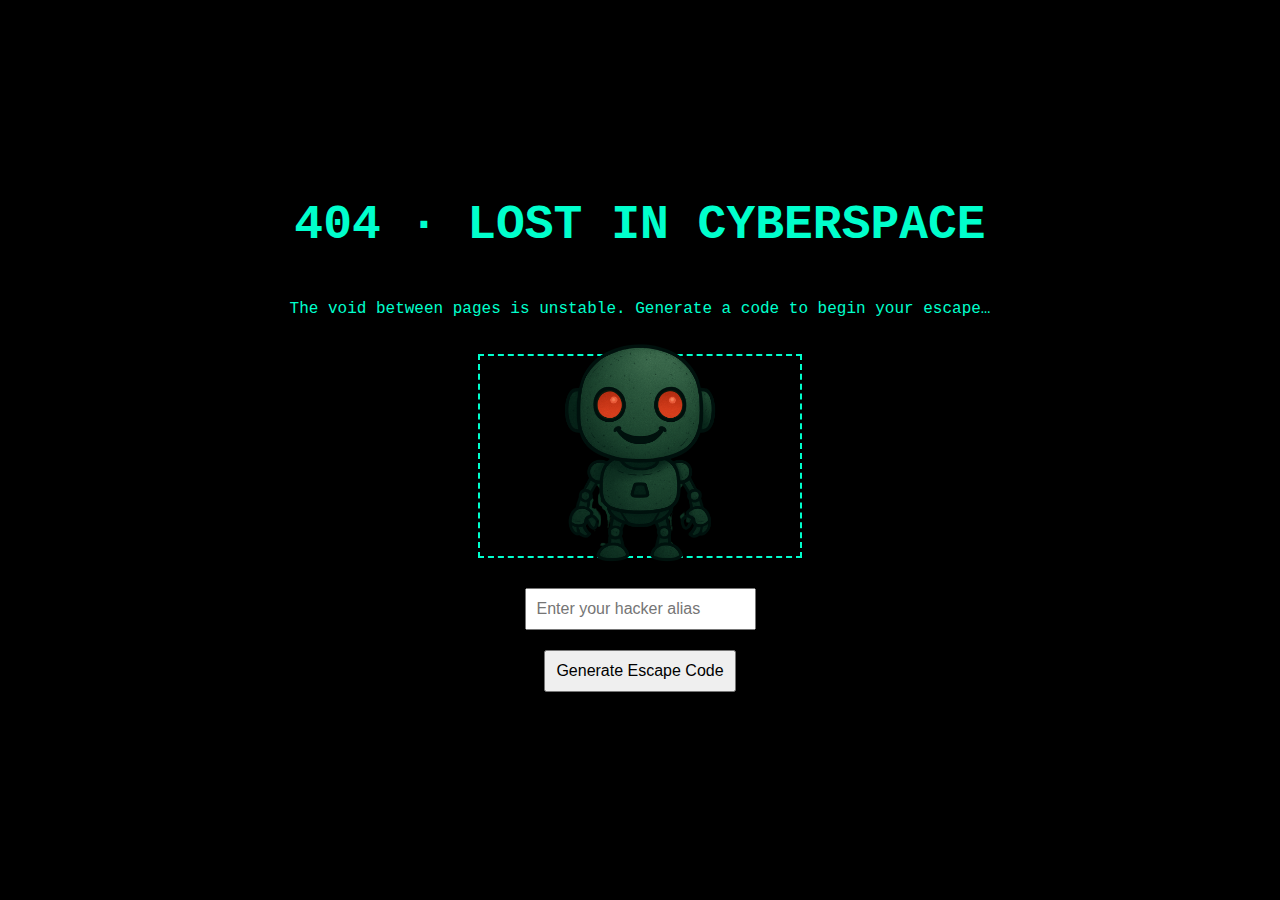
<file: Index.html>
<!DOCTYPE html>
<html lang="en">
<head>
  <meta charset="UTF-8" />
  <meta name="viewport" content="width=device-width, initial-scale=1.0" />
  <title>404-C</title>
<link rel="stylesheet" href="style_index.css">
</head>
<body>
  <h1>404 · LOST IN CYBERSPACE</h1>
  <p>The void between pages is unstable. Generate a code to begin your escape…</p>

  <div class="placeholder">
    <span id="img_robo"><img src="resources/image.png" alt="Aliennn" srcset=""></span>
  </div>

  <input id="alias" placeholder="Enter your hacker alias">
  <button onclick="genCode()">Generate Escape Code</button>

  <p id="codeDisplay"></p>
  <a id="proceedLink" style="display:none" href="#">Enter the Portal (Don't forget to copy the Code!) ➜</a>

<script src="script_index.js">

</script>
</body>
</html>
</file>
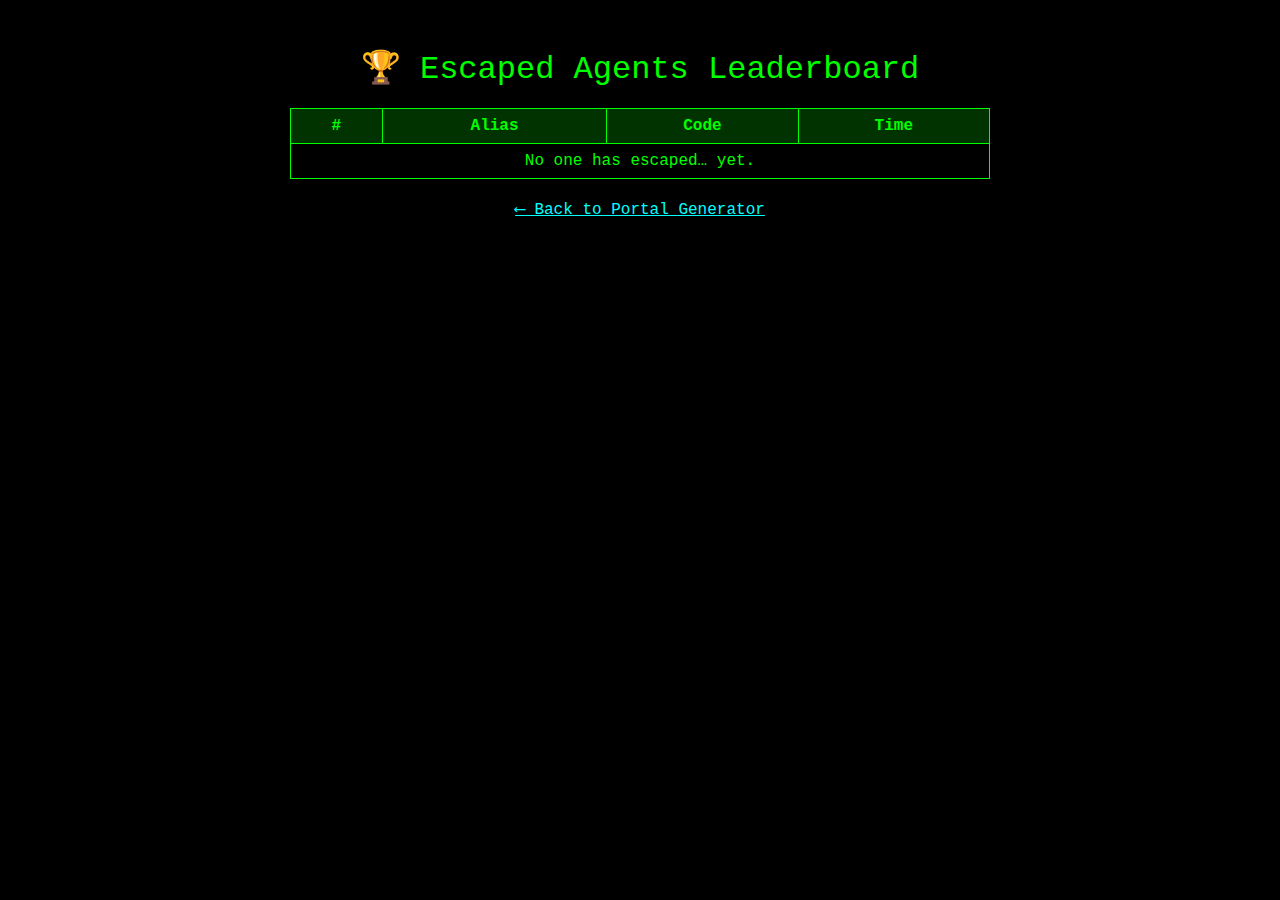
<file: escaped.html>
<!DOCTYPE html>
<html lang="en">
<head>
<meta charset="UTF-8" />
<meta name="viewport" content="width=device-width,initial-scale=1.0" />
<title>Escaped Agents</title>
<link rel="stylesheet" href="style_escaped.css">
</head>
<body>
<table id="scoreTable">
  <caption>🏆 Escaped Agents Leaderboard</caption>
  <thead><tr><th>#</th><th>Alias</th><th>Code</th><th>Time</th></tr></thead>
  <tbody></tbody>
</table>

<a href="index.html">⟵ Back to Portal Generator</a>

<script src="script_escaped.js"></script>

</script>
</body>
</html>
</file>
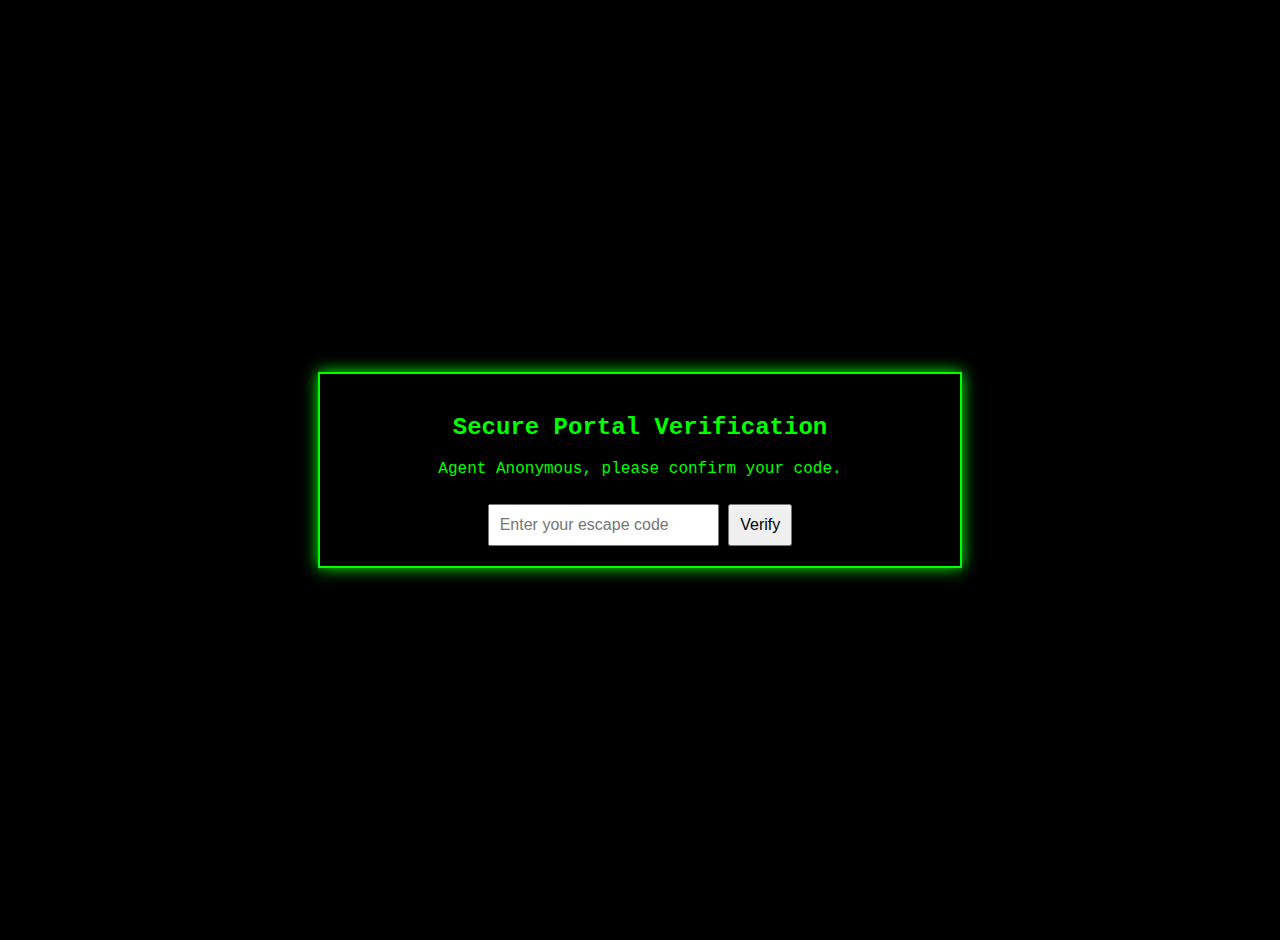
<file: portal.html>
<!DOCTYPE html>
<html lang="en">
<head>
<meta charset="UTF-8" />
<meta name="viewport" content="width=device-width,initial-scale=1.0" />
<title>Escape Terminal</title>
<link rel="stylesheet" href="style_portal.css">
</head>
<body>
<div class="terminal">
  <h2>Secure Portal Verification</h2>
  <p id="welcome"></p>

  <input id="codeInput" placeholder="Enter your escape code">
  <button onclick="verifyCode()">Verify</button>
  <div id="codeError" style="color:red"></div>

  <div id="riddleBox">
    <p id="riddleText"></p>
    <input id="answerInput" placeholder="Your answer…" oninput="liveType()">
    <button onclick="checkAnswer()">Submit Answer</button>
    <div id="live"></div>
    <div id="result"></div>
  </div>
</div>

<script src="script_portal.js"></script>

</script>
</body>
</html>
</file>
<file: style_index.css>
body {
  margin: 0;
  display: flex;
  flex-direction: column;
  align-items: center;
  justify-content: center;
  height: 100vh;
  background: #000;
  color: #00ffcc;
  font-family: "Courier New", monospace;
  text-align: center;
}
h1 {
  font-size: 3rem;
  animation: glitch 1s infinite;
}
input,
button {
  padding: 10px;
  margin: 10px;
  font-size: 1rem;
}
.placeholder {
  width: 320px;
  height: 200px;
  border: 2px dashed #00ffcc;
  display: flex;
  align-items: center;
  justify-content: center;
  margin: 20px;
}
@keyframes glitch {
  0% {
    transform: translate(0);
  }
  20% {
    transform: translate(-2px, 2px);
  }
  40% {
    transform: translate(2px, -2px);
  }
  60% {
    transform: translate(-1px, 1px);
  }
  80% {
    transform: translate(1px, -1px);
  }
  100% {
    transform: translate(0);
  }
}
#img_robo img {
  max-width: 80%;
  max-height: 80%;
  object-fit: contain;
}
</file>
<file: style_escaped.css>
body {
  background: #000;
  color: #0f0;
  font-family: "Courier New", monospace;
  display: flex;
  flex-direction: column;
  align-items: center;
  padding: 40px;
}
table {
  border-collapse: collapse;
  width: 90%;
  max-width: 700px;
}
th,
td {
  border: 1px solid #0f0;
  padding: 8px;
  text-align: center;
}
th {
  background: #003300;
}
caption {
  font-size: 2rem;
  margin-bottom: 20px;
}
a {
  color: cyan;
  margin-top: 20px;
}
</file>
<file: style_portal.css>
body {
  background: #000;
  color: lime;
  font-family: "Courier New", monospace;
  display: flex;
  flex-direction: column;
  align-items: center;
  justify-content: center;
  min-height: 100vh;
  margin: 0;
  padding: 20px;
  text-align: center;
}
.terminal {
  border: 2px solid lime;
  padding: 20px;
  max-width: 600px;
  width: 90%;
  box-shadow: 0 0 15px lime;
}
input,
button {
  padding: 10px;
  margin-top: 10px;
  font-size: 1rem;
}
#riddleBox {
  margin-top: 20px;
  display: none;
}
#result {
  margin-top: 15px;
  font-weight: bold;
}
</file>
